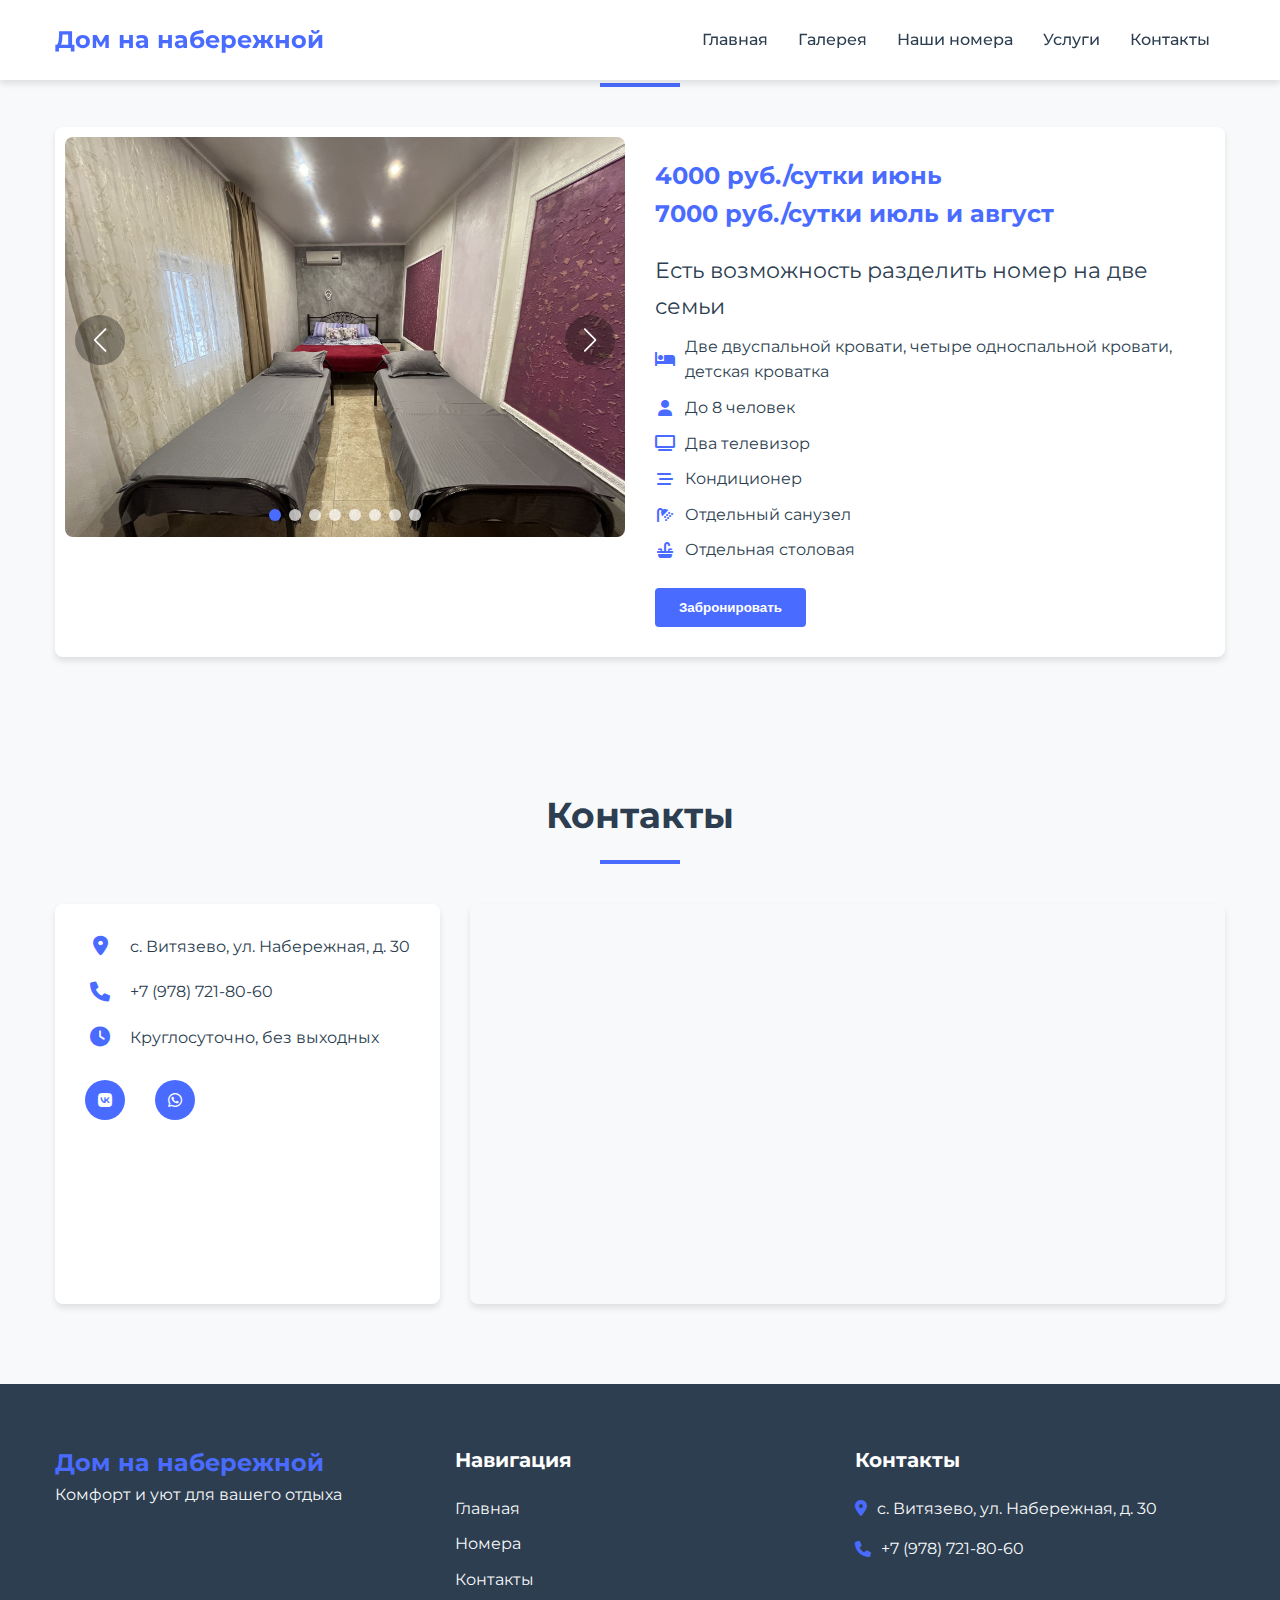
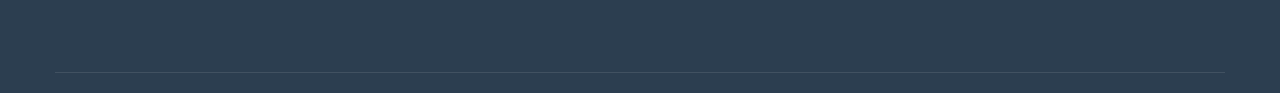
<file: rooms-keys.html>
<!DOCTYPE html>
<html lang="ru">
<head>
    <meta charset="UTF-8">
    <meta name="viewport" content="width=device-width, initial-scale=1.0">
    <title>Дом на набережной - Эконом</title>
    <link rel="stylesheet" href="https://cdn.jsdelivr.net/npm/swiper@11/swiper-bundle.min.css">
    <link rel="stylesheet" href="styles.css">
    <link href="https://fonts.googleapis.com/css2?family=Montserrat:wght@400;500;600;700&display=swap" rel="stylesheet">
    <link rel="stylesheet" href="https://cdnjs.cloudflare.com/ajax/libs/font-awesome/6.0.0-beta3/css/all.min.css">
    <link rel="shortcut icon" href="images/logo.png" type="image/x-icon"/>
</head>

<body>
    <div id="imageModal" class="image-modal">
        <span class="close-image-modal">&times;</span>
        <div class="image-modal-content">
            <div class="image-modal-swiper swiper">
                <div class="swiper-wrapper"></div>
            </div>
            <div class="swiper-button-prev"></div>
            <div class="swiper-button-next"></div>
        </div>
    </div>


    <header class="header">
        <div class="container">
            <div class="header__inner">
                <a class="logo">Дом на набережной</a>

                <button class="burger">
                    <span class="burger__line"></span>
                    <span class="burger__line"></span>
                    <span class="burger__line"></span>
                </button>
                
                <nav class="nav">
                    <div class="nav__inner">
                        <a href="index.html" class="nav__link">Главная</a>
                        <a href="index.html#gallery" class="nav__link">Галерея</a>
                        <a href="index.html#rooms" class="nav__link">Наши номера</a>
                        <a href="index.html#services" class="nav__link">Услуги</a>
                        <a href="index.html#contacts" class="nav__link">Контакты</a>
                    </div>
                </nav>
            </div>
        </div>
    </header>

    <main>
        <section class="econom-rooms">
            <div class="container">
                <h1 class="section__title">Комната под ключ</h1>
                
                <!-- Номер 1 -->
                <div class="econom-room">
                    <div class="econom-room__content">
                        <div class="econom-room__gallery swiper">
                            <div class="swiper-wrapper">

                                <div class="swiper-slide">
                                    <img src="images/key/key-2.jpeg" class="zoomable-image">
                                </div>

                                <div class="swiper-slide">
                                    <img src="images/key/key-3.jpeg" class="zoomable-image">
                                </div>

                                <div class="swiper-slide">
                                    <img src="images/key/key-4.jpeg" class="zoomable-image">
                                </div>

                                <div class="swiper-slide">
                                    <img src="images/key/key-5.jpeg" class="zoomable-image">
                                </div>

                                <div class="swiper-slide">
                                    <img src="images/key/key-6.jpeg" class="zoomable-image">
                                </div>

                                <div class="swiper-slide">
                                    <img src="images/key/key-7.jpeg" class="zoomable-image">
                                </div>

                                <div class="swiper-slide">
                                    <img src="images/key/key-1.jpeg" class="zoomable-image">
                                </div>

                                <div class="swiper-slide">
                                    <img src="images/key/key-8.jpeg" class="zoomable-image">
                                </div>

                            </div>
                            <div class="swiper-pagination"></div>
                            <div class="swiper-button-prev"></div>
                            <div class="swiper-button-next"></div>
                        </div>

                        <div class="econom-room__info">
                            <div class="econom-room__price">
                                <p>4000 руб./сутки июнь</p>
                                <p>7000 руб./сутки июль и август</p>
                            </div>
                            <ul class="econom-room__features">
                                <p class="room-card__title"> Есть возможность разделить номер на две семьи</p>
                                <li><i class="fas fa-bed"></i> Две двуспальной кровати, четыре односпальной кровати, детская кроватка</li>
                                <li><i class="fas fa-user"></i> До 8 человек</li>
                                <li><i class="fas fa-tv"></i> Два телевизор</li>
                                <li><i class="fa-solid fa-bars-staggered"></i>Кондиционер</li>
                                <li><i class="fa-solid fa-shower"></i>Отдельный санузел</li>
                                <li><i class="fa-solid fa-sink"></i> Отдельная столовая</li>
                            </ul>
                            <a href="https://api.whatsapp.com/send/?phone=79787218060&text&type=phone_number&app_absent=0">
                                <button class="btn modal-open">Забронировать</button>
                            </a>
                        </div>
                    </div>
                </div>
        </section>        

        <section id="contacts" class="section contacts-section">
            <div class="container">
                <h2 class="section__title">Контакты</h2>
                <div class="contacts">
                    <div class="contacts__info">
                        <div class="contact">
                            <i class="fas fa-map-marker-alt"></i>
                            <p>c. Витязево, ул. Набережная, д. 30</p>
                        </div>
                        <div class="contact">
                            <i class="fas fa-phone"></i>
                            <p>+7 (978) 721-80-60</p>
                        </div>
                        <div class="contact">
                            <i class="fas fa-clock"></i>
                            <p>Круглосуточно, без выходных</p>
                        </div>
                        <div class="social">
                            <a href="https://vk.com/id414839573" class="social__link"><i class="fab fa-vk"></i></a>
                            <a href="https://api.whatsapp.com/send/?phone=79787218060&text&type=phone_number&app_absent=0" class="social__link"><i class="fab fa-whatsapp"></i></a>
                        </div>
                    </div>
                    <div class="contacts__map">
                        <iframe src="https://www.google.com/maps/embed?pb=!1m18!1m12!1m3!1d1410.5672055071284!2d37.27397051731051!3d45.001892323559126!2m3!1f0!2f0!3f0!3m2!1i1024!2i768!4f13.1!3m3!1m2!1s0x40ee7241712e3ff9%3A0xf8480bd209254ea5!2z0YPQuy4g0L3QsNCxLiwgMzAsINCS0LjRgtGP0LfQtdCy0L4sINCa0YDQsNGB0L3QvtC00LDRgNGB0LrQuNC5INC60YDQsNC5LCAzNTM0MTc!5e0!3m2!1sru!2sru!4v1747323092190!5m2!1sru!2sru" frameborder="0"></iframe>
                    </div>
                </div>
            </div>
        </section>
    </main>

    <footer class="footer">
        <div class="container">
            <div class="footer__inner">
                <div class="footer__col">
                    <a href="#" class="logo">Дом на набережной</a>
                    <p class="footer__text">Комфорт и уют для вашего отдыха</p>
                </div>
                <div class="footer__col">
                    <h4 class="footer__title">Навигация</h4>
                    <ul class="footer__nav">
                        <li><a href="index.html">Главная</a></li>
                        <li><a href="index.html #rooms">Номера</a></li>
                        <li><a href="#contacts">Контакты</a></li>
                    </ul>
                </div>
                <div class="footer__col">
                    <h4 class="footer__title">Контакты</h4>
                    <ul class="footer__contacts">
                        <li><i class="fas fa-map-marker-alt"></i> c. Витязево, ул. Набережная, д. 30</li>
                        <li><i class="fas fa-phone"></i> +7 (978) 721-80-60</li>
                    </ul>
                </div>
            </div>
            <div class="footer__bottom"></div>
    </footer>

    <script src="https://cdn.jsdelivr.net/npm/swiper@11/swiper-bundle.min.js"></script>
    <script src="script.js"></script>
</body>
</html>
</file>
<file: styles.css>
:root {
    --primary: #4a6bff;
    --primary-dark: #3a56cc;
    --secondary: #ff6b6b;
    --dark: #2c3e50;
    --light: #f8f9fa;
    --gray: #6c757d;
    --white: #ffffff;
    --black: #212529;
    --shadow: 0 4px 6px rgba(0, 0, 0, 0.1);
    --transition: all 0.3s ease;
}

.hero {
    position: relative;
    height: 100vh;
    overflow: hidden;
}

.hero__background {
    position: absolute;
    top: 0;
    left: 0;
    width: 100%;
    height: 100%;
    z-index: -1;
}
        
.hero__background .swiper-slide {
    width: 100%;
    height: 100%;
    background-size: cover;
    background-position: center;
}
        
.hero__content {
    position: relative;
    z-index: 1;
    height: 100%;
    display: flex;
    flex-direction: column;
    justify-content: center;
    align-items: center;
    text-align: center;
    color: white;
    text-shadow: 1px 1px 3px rgba(0, 0, 0, 0.5);
}

.hero__background .swiper-slide {
    transition: opacity 1.5s ease-in-out;
}

* {
    margin: 0;
    padding: 0;
    box-sizing: border-box;
}

body {
    font-family: 'Montserrat', sans-serif;
    color: var(--dark);
    line-height: 1.6;
    background-color: var(--light);
}

html, body {
    overflow-x: hidden;
    width: 100%;
    position: relative;
}

a {
    text-decoration: none;
    color: inherit;
}

ul {
    list-style: none;
}

img {
    max-width: 100%;
    height: auto;
    display: block;
}

.container {
    width: 100%;
    max-width: 1200px;
    margin: 0 auto;
    padding: 0 15px;
}

.container_2 {
    width: 100%;
    max-width: 1200px;
    margin: 0 auto;
    padding: 0 15px;
}

@media (max-width: 600px) {
    .econom-room__content {
        flex-direction: column;
    }
}

.btn {
    display: inline-block;
    padding: 12px 24px;
    background-color: var(--primary);
    color: var(--white);
    border: none;
    border-radius: 4px;
    font-weight: 600;
    cursor: pointer;
    transition: var(--transition);
    text-align: center;
}

.btn:hover {
    background-color: var(--primary-dark);
    transform: translateY(-2px);
}

.btn--small {
    padding: 8px 16px;
    font-size: 14px;
}

.section {
    padding: 80px 0;
}

.section__title {
    font-size: 36px;
    margin-bottom: 20px;
    text-align: center;
    position: relative;
    color: var(--dark);
    padding: 10px 0px 20px;
}

.section__title_2 {
    font-size: 36px;
    margin-bottom: 10px;
    text-align: center;
    position: relative;
    color: var(--dark);
    padding: 10px 0px 0px;
    background-color: var(--light);
}

.section__title::after {
    content: '';
    display: block;
    width: 80px;
    height: 4px;
    background-color: var(--primary);
    margin: 15px auto 0;
}



/* Header */
.header {
    position: fixed;
    top: 0;
    left: 0;
    width: 100%;
    background-color: var(--white);
    box-shadow: var(--shadow);
    z-index: 1000;
    transition: var(--transition);
}

.header__inner {
    display: flex;
    justify-content: space-between;
    align-items: center;
    padding: 21px 0;
}

.logo {
    font-size: 24px;
    font-weight: 700;
    color: var(--primary);
}

.nav {
    transition: var(--transition);
}

.nav__inner {
    display: flex;
}

.nav__link {
    margin: 0 15px;
    font-weight: 500;
    position: relative;
    transition: var(--transition);
}

.nav__link::after {
    content: '';
    position: absolute;
    bottom: -5px;
    left: 0;
    width: 0;
    height: 2px;
    background-color: var(--primary);
    transition: var(--transition);
}

.nav__link:hover::after {
    width: 100%;
}

.header__contacts {
    display: flex;
    align-items: center;
}

.header__phone {
    margin-right: 20px;
    font-weight: 600;
}

.burger {
    display: none;
    background: none;
    border: none;
    cursor: pointer;
    padding: 10px;
    z-index: 1001;
    position: relative;
}

.burger__line {
    display: block;
    width: 25px;
    height: 2px;
    background-color: var(--dark);
    margin: 5px 0;
    transition: var(--transition);
}

.burger span {
    display: block;
    width: 25px;
    height: 2px;
    background-color: var(--dark);
    margin: 5px 0;
    transition: var(--transition);
}

.no-scroll {
    overflow: hidden;
}

.burger.active .burger__line:nth-child(1) {
    transform: translateY(8px) rotate(45deg);
}
.burger.active .burger__line:nth-child(2) {
    opacity: 0;
}
.burger.active .burger__line:nth-child(3) {
    transform: translateY(-8px) rotate(-45deg);
}



/* Hero section */
.hero {
    width: 100%;
    overflow: hidden;
    position: relative;
    min-height: 600px;
    background: linear-gradient(rgba(0, 0, 0, 0.5), rgba(0, 0, 0, 0.5)), url('../images/hero-bg.jpg') no-repeat center center/cover;
    color: var(--white);
    display: flex;
    align-items: center;
    text-align: center;
    margin-top: 80px;
}

.hero__content {
    max-width: 800px;
    margin: 0 auto;
}

.hero__title {
    font-size: 48px;
    margin-bottom: 20px;
    animation: fadeInDown 1s ease;
}

.hero__subtitle {
    font-size: 24px;
    margin-bottom: 30px;
    animation: fadeInUp 1s ease;
}

@keyframes fadeInDown {
    from {
        opacity: 0;
        transform: translateY(-30px);
    }
    to {
        opacity: 1;
        transform: translateY(0);
    }
}

@keyframes fadeInUp {
    from {
        opacity: 0;
        transform: translateY(30px);
    }
    to {
        opacity: 1;
        transform: translateY(0);
    }
}



/* Gallery section */
.gallery-section {
    background-color: var(--light);
}

.gallery-swiper {
    width: 100%;
    height: 700px;
    border-radius: 8px;
    overflow: hidden;
    box-shadow: var(--shadow);
}

.gallery__img {
    width: 100%;
    height: 100%;
    object-fit: cover;
}

.swiper-pagination-bullet {
    width: 12px;
    height: 12px;
    background-color: var(--white);
    opacity: 0.7;
}

.swiper-pagination-bullet-active {
    background-color: var(--primary);
    opacity: 1;
}

.swiper-pagination-custom {
    position: absolute;
    bottom: 20px;
    left: 50%;
    transform: translateX(-50%);
    z-index: 10;
    font-size: 25px;
    font-weight: 600;
    color: white;
    padding: 5px 15px;
    border-radius: 20px;
    display: flex;
    align-items: center;
    justify-content: center;
}

.swiper-button-prev,
.swiper-button-next {
    color: var(--white);
    background-color: rgba(0, 0, 0, 0.3);
    width: 50px;
    height: 50px;
    border-radius: 50%;
    transition: var(--transition);
}

.swiper-button-prev:hover,
.swiper-button-next:hover {
    background-color: rgba(0, 0, 0, 0.5);
}

.swiper-button-prev::after,
.swiper-button-next::after {
    font-size: 24px;
}



/* Rooms section */
.rooms-section {
    background-color: var(--light);
}

.tabs__nav {
    display: flex;
    justify-content: center;
    margin-bottom: 30px;
    flex-wrap: wrap;
}

.tabs__btn {
    padding: 12px 24px;
    margin: 0 10px;
    background-color: transparent;
    border: none;
    border-bottom: 3px solid transparent;
    font-weight: 600;
    color: var(--gray);
    cursor: pointer;
    transition: var(--transition);
}

.tabs__btn.active {
    color: var(--primary);
    border-bottom-color: var(--primary);
}

.tabs__btn:hover {
    color: var(--primary);
}

.tabs__pane {
    display: none;
}

.tabs__pane.active {
    display: block;
    animation: fadeIn 0.5s ease;
}

@keyframes fadeIn {
    from {
        opacity: 0;
    transform: translateY(20px);
    }
    to {
        opacity: 1;
        transform: translateY(0);
    }
}

.room {
    display: flex;
    background-color: var(--white);
    border-radius: 8px;
    overflow: hidden;
    box-shadow: var(--shadow);
}

.room__gallery {
    width: 50%;
    height: 400px;
}

.room__info {
    width: 50%;
    padding: 30px;
}

.room__title {
    font-size: 28px;
    margin-bottom: 15px;
    color: var(--dark);
}

.room__description {
    margin-bottom: 20px;
    color: var(--gray);
}

.room__features {
    margin-bottom: 25px;
}

.room__features li {
    margin-bottom: 10px;
    display: flex;
    align-items: center;
}

.room__features i {
    margin-right: 10px;
    color: var(--primary);
    width: 20px;
    text-align: center;
}

.room__price {
    font-size: 24px;
    font-weight: 700;
    color: var(--primary);
    margin-bottom: 20px;
}

.room-swiper {
    width: 100%;
    height: 100%;
}

.room-swiper .swiper-slide img {
    width: 100%;
    height: 100%;
    object-fit: cover;
}



/* Services section */
.services {
    display: grid;
    grid-template-columns: repeat(auto-fit, minmax(250px, 1fr));
    gap: 50px;
}

.service {
    background-color: var(--white);
    padding: 30px;
    border-radius: 8px;
    text-align: center;
    box-shadow: var(--shadow);
    transition: var(--transition);
}

.service:hover {
    transform: translateY(-10px);
}

.service__icon {
    font-size: 48px;
    color: var(--primary);
    margin-bottom: 20px;
}

.service__title {
    font-size: 22px;
    margin-bottom: 15px;
    color: var(--dark);
}

.service__description {
    color: var(--gray);
}



/* Contacts section */
.contacts {
    display: flex;
    gap: 30px;
}

.contacts__info {
    flex: none;
    background-color: var(--white);
    padding: 30px;
    border-radius: 8px;
    box-shadow: var(--shadow);
}

.contacts__map {
    flex: auto;
    border-radius: 8px;
    overflow: hidden;
    box-shadow: var(--shadow);
    height: 400px;
}

.contacts__map iframe {
    width: 100%;
    height: 100%;
    border: none;
}

.contact {
    display: flex;
    align-items: center;
    margin-bottom: 20px;
}

.contact i {
    font-size: 20px;
    color: var(--primary);
    margin-right: 15px;
    width: 30px;
    text-align: center;
}

.social {
    display: flex;
    margin-top: 30px;
}

.social__link {
    display: flex;
    align-items: center;
    justify-content: center;
    width: 40px;
    height: 40px;
    background-color: var(--primary);
    color: var(--white);
    border-radius: 50%;
    margin-right: 30px;
    transition: var(--transition);
}

.social__link:hover {
    background-color: var(--primary-dark);
    transform: translateY(-3px);
}



/* Footer */
.footer {
    background-color: var(--dark);
    color: var(--light);
    padding: 60px 0 0;
}

.footer__inner {
    display: grid;
    grid-template-columns: repeat(auto-fit, minmax(250px, 1fr));
    gap: 30px;
    margin-bottom: 40px;
}

.footer__col {
    margin-bottom: 30px;
}

.footer__title {
    font-size: 20px;
    margin-bottom: 20px;
    color: var(--white);
}

.footer__text {
    margin-bottom: 20px;
}

.footer__nav li {
    margin-bottom: 10px;
}

.footer__nav a {
    transition: var(--transition);
}

.footer__nav a:hover {
    color: var(--primary);
}

.footer__contacts li {
    margin-bottom: 15px;
    display: flex;
    align-items: center;
}

.footer__contacts i {
    margin-right: 10px;
    color: var(--primary);
}

.subscribe {
    display: flex;
}

.subscribe input {
    flex: 1;
    padding: 10px 15px;
    border: none;
    border-radius: 4px 0 0 4px;
    font-family: inherit;
}

.subscribe button {
    background-color: var(--primary);
    color: var(--white);
    border: none;
    padding: 0 15px;
    border-radius: 0 4px 4px 0;
    cursor: pointer;
    transition: var(--transition);
}

.subscribe button:hover {
    background-color: var(--primary-dark);
}

.footer__bottom {
    border-top: 1px solid rgba(255, 255, 255, 0.1);
    padding-top: 20px;
    display: flex;
    justify-content: space-between;
    align-items: center;
}

.footer__copy {
    font-size: 14px;
}

.footer__policy {
    font-size: 14px;
    transition: var(--transition);
}

.footer__policy:hover {
    color: var(--primary);
}


.booking-form .form-group {
    margin-bottom: 20px;
}

.booking-form label {
    display: block;
    margin-bottom: 8px;
    font-weight: 500;
    color: var(--dark);
}

.booking-form input,
.booking-form select,
.booking-form textarea {
    width: 100%;
    padding: 12px 15px;
    border: 1px solid var(--light);
    border-radius: 4px;
    font-family: inherit;
    transition: var(--transition);
}

.booking-form input:focus,
.booking-form select:focus,
.booking-form textarea:focus {
    border-color: var(--primary);
    outline: none;
    box-shadow: 0 0 0 3px rgba(74, 107, 255, 0.2);
}

.booking-form textarea {
    resize: vertical;
    min-height: 100px;
}

.form-row {
    display: flex;
    gap: 20px;
}

.form-row .form-group {
    flex: 1;
}



@media (max-width: 992px) {
    .room {
        flex-direction: column;
    }
    
    .room__gallery,
    .room__info {
        width: 100%;
    }
    
    .room__gallery {
        height: 300px;
    }
    
    .contacts {
        flex-direction: column;
    }
    
    .contacts__map {
        height: 300px;
    }
}

@media (max-width: 768px) {
    
    .burger {
        display: block;
    }
    
    
    .hero__title {
        font-size: 36px;
    }
    
    .hero__subtitle {
        font-size: 20px;
    }
    
    .section {
        padding: 60px 0;
    }
    
    .section__title {
        font-size: 30px;
    }
    
    .section__title_2 {
        font-size: 30px;
    }

    .gallery-swiper {
        height: 400px;
    }

    .header {
        width: 100%;
        overflow-x: hidden;
    }
    
    .header__inner {
        padding: 17px;
        width: 100%;
        box-sizing: border-box;
    }
    
    .logo {
        font-size: 20px;
    }
    
    .nav {
        position: fixed;
        top: 0;
        left: 0;
        width: 100%;
        height: 100vh;
        background-color: rgba(255, 255, 255, 0.98);
        z-index: 1000;
        display: flex;
        justify-content: center;
        align-items: center;
        opacity: 0;
        visibility: hidden;
        transition: var(--transition);
    }
    
    .nav.active {
        opacity: 1;
        visibility: visible;
    }
    
    .nav__inner {
        flex-direction: column;
        align-items: center;
        padding: 20px;
    }
    
    .nav__link {
        margin: 15px 0;
        font-size: 20px;
    }
    
    .header__contacts {
        display: none;
    }

    .burger.active .burger__line:nth-child(1) {
        transform: rotate(45deg) translate(5px, 5px);
    }
    
    .burger.active .burger__line:nth-child(2) {
        opacity: 0;
    }
    
    .burger.active .burger__line:nth-child(3) {
        transform: rotate(-45deg) translate(7px, -7px);
    }
    
    .gallery-swiper .swiper-button-prev,
    .gallery-swiper .swiper-button-next {
        display: none !important;
    }

    .swiper-button-prev,
    .swiper-button-next {
        display: none !important;
    }

    .scroll-to-top {
        width: 40px;
        height: 40px;
        bottom: 20px;
        right: 20px;
        font-size: 20px;
    }
  
    .scroll-to-top {
        z-index: 1000 !important;
    }
}

@media (max-width: 576px) {
    .hero__title {
        font-size: 28px;
    }
    
    .hero__subtitle {
        font-size: 18px;
    }
    
    .section {
        padding: 40px 0;
    }
    
    .section__title {
        font-size: 26px;
    }
    
    .section__title_2 {
        font-size: 30px;
    }

    .gallery-swiper {
        height: 300px;
    }
    
    .tabs__nav {
        flex-direction: column;
        align-items: center;
    }
    
    .tabs__btn {
        margin: 5px 0;
    }
    
    .form-row {
        flex-direction: column;
        gap: 0;
    }
    
    .hero {
        height: auto;
        min-height: auto;
        padding: 100px 0;
    }
    
    .hero__content {
        padding: 0 15px;
    }
    
    .gallery-swiper, 
    .room-page__gallery,
    .econom-room__gallery {
        height: 250px !important;
    }
    
    .swiper {
        width: 100vw;
    }

    .scroll-to-top {
        width: 40px;
        height: 40px;
        bottom: 20px;
        right: 20px;
        font-size: 20px;
    }
  
    .scroll-to-top {
        z-index: 1000 !important;
    }
}

.rooms-grid {
    display: grid;
    grid-template-columns: repeat(auto-fit, minmax(280px, 1fr));
    gap: 30px;
}

.room-card {
    background-color: var(--white);
    border-radius: 8px;
    overflow: hidden;
    box-shadow: var(--shadow);
    transition: var(--transition);
}

.room-card:hover {
    transform: translateY(-10px);
    box-shadow: 0 10px 20px rgba(0, 0, 0, 0.1);
}

.room-card__gallery {
    height: 200px;
}

.room-card__gallery .swiper-slide img {
    width: 100%;
    height: 100%;
    object-fit: cover;
}

.room-card__content {
    padding: 20px;
}

.room-card__title {
    font-size: 22px;
    margin-bottom: 10px;
    color: var(--dark);
}

.room-card__description {
    margin-bottom: 15px;
    color: var(--gray);
}

.room-card__features {
    margin-bottom: 20px;
}

.room-card__features li {
    margin-bottom: 8px;
    display: flex;
    align-items: center;
}

.room-card__features i {
    margin-right: 10px;
    color: var(--primary);
    width: 20px;
    text-align: center;
}

.econom-rooms {
    padding: 0px 0px 0px;
    background-color: var(--light);
}

.section__subtitle {
    text-align: center;
    margin-bottom: 40px;
    font-size: 18px;
    color: var(--gray);
}

.econom-room {
    background-color: var(--white);
    border-radius: 8px;
    padding: 10px;
    margin-bottom: 40px;
    box-shadow: var(--shadow);
}

.econom-room__title {
    font-size: 28px;
    margin-bottom: 20px;
    color: var(--dark);
    text-align: center;
}

.econom-room__content {
    display: flex;
    gap: 30px;
}

.econom-room__gallery {
    flex: 1;
    height: 400px;
    border-radius: 8px;
    overflow: hidden;
}

.econom-room__info {
    flex: 1;
    padding: 20px 0;
}

.econom-room__price {
    font-size: 24px;
    font-weight: 700;
    color: var(--primary);
    margin-bottom: 20px;
}

.econom-room__description {
    margin-bottom: 20px;
    line-height: 1.6;
}

.econom-room__features {
    margin-bottom: 25px;
}

.econom-room__features li {
    margin-bottom: 10px;
    display: flex;
    align-items: center;
}

.econom-room__features i {
    margin-right: 10px;
    color: var(--primary);
    width: 20px;
    text-align: center;
}

@media (max-width: 992px) {
    .econom-room__content {
        flex-direction: column;
    }
    
    .econom-room__gallery {
        height: 320px;
    }
}

.image-modal {
    display: none;
    position: fixed;
    z-index: 2000;
    left: 0;
    top: 0;
    width: 100%;
    height: 100%;
    background-color: rgba(0, 0, 0, 0.9);
    overflow: auto;
}
        
.image-modal-content {
    display: flex;
    justify-content: center;
    align-items: center;
    height: 100%;
    width: 100%;
}
        
.image-modal-img {
    max-width: 90%;
    max-height: 90%;
    object-fit: contain;
    animation: zoomIn 0.3s;
}
        
.close-image-modal {
    position: absolute;
    top: 20px;
    right: 30px;
    color: #fff;
    font-size: 40px;
    font-weight: bold;
    cursor: pointer;
    transition: 0.3s;
    z-index: 2001;
}
        
.close-image-modal:hover {
    color: #bbb;
}
        
@keyframes zoomIn {
    from {transform: scale(0.8); opacity: 0;}
    to {transform: scale(1); opacity: 1;}
}
  
@keyframes zoomIn {
    from {transform: scale(0.8); opacity: 0;}
    to {transform: scale(1); opacity: 1;}
}

.image-modal-swiper {
    width: 100%;
    height: 100%;
}

.image-modal-swiper .swiper-slide {
    display: flex;
    justify-content: center;
    align-items: center;
    height: 100%;
}

.image-modal .swiper-button-prev,
.image-modal .swiper-button-next {
    color: white;
    background-color: rgba(0, 0, 0, 0.3);
    width: 50px;
    height: 50px;
    border-radius: 50%;
    transition: var(--transition);
    z-index: 2001;
}

.image-modal .swiper-button-prev:hover,
.image-modal .swiper-button-next:hover {
    background-color: rgba(0, 0, 0, 0.5);
}

.image-modal .swiper-button-prev::after,
.image-modal .swiper-button-next::after {
    font-size: 24px;
}

@keyframes zoomIn {
    from {transform: scale(0.8); opacity: 0;}
    to {transform: scale(1); opacity: 1;}
}

.feature-icon {
    width: 16px;
    height: 16px;
    margin-right: 5px;
    vertical-align: middle;
}

.econom-room__gallery .swiper-slide {
    display: flex;
    justify-content: center;
    align-items: inherit;
    height: 430px;
}

@media (max-width: 992px) {
    .econom-room__gallery .swiper-slide {
    height: 320px; 
}
}

.econom-room__gallery .swiper-slide img {
    max-width: 100%;
    max-height: 100%;
    width: auto;
    height: auto;
}

.scroll-to-top {
    position: fixed;
    bottom: 30px;
    right: 30px;
    width: 50px;
    height: 50px;
    border-radius: 50%;
    background-color: var(--primary);
    color: white;
    border: none;
    cursor: pointer;
    font-size: 24px;
    display: flex;
    align-items: center;
    justify-content: center;
    box-shadow: 0 2px 10px rgba(0, 0, 0, 0.2);
    opacity: 0;
    visibility: hidden;
    transition: all 0.3s ease;
    z-index: 999;
    transition: opacity 0.3s, visibility 0.3s, transform 0.3s;
}

.scroll-to-top.visible {
    opacity: 1;
    visibility: visible;
    background-color: rgba(74, 107, 255, 0.8);
    backdrop-filter: blur(5px);
    -webkit-backdrop-filter: blur(5px);
}

.scroll-to-top:hover {
    background-color: rgba(74, 107, 255, 1);
    transform: scale(0.95);
}
</file>
